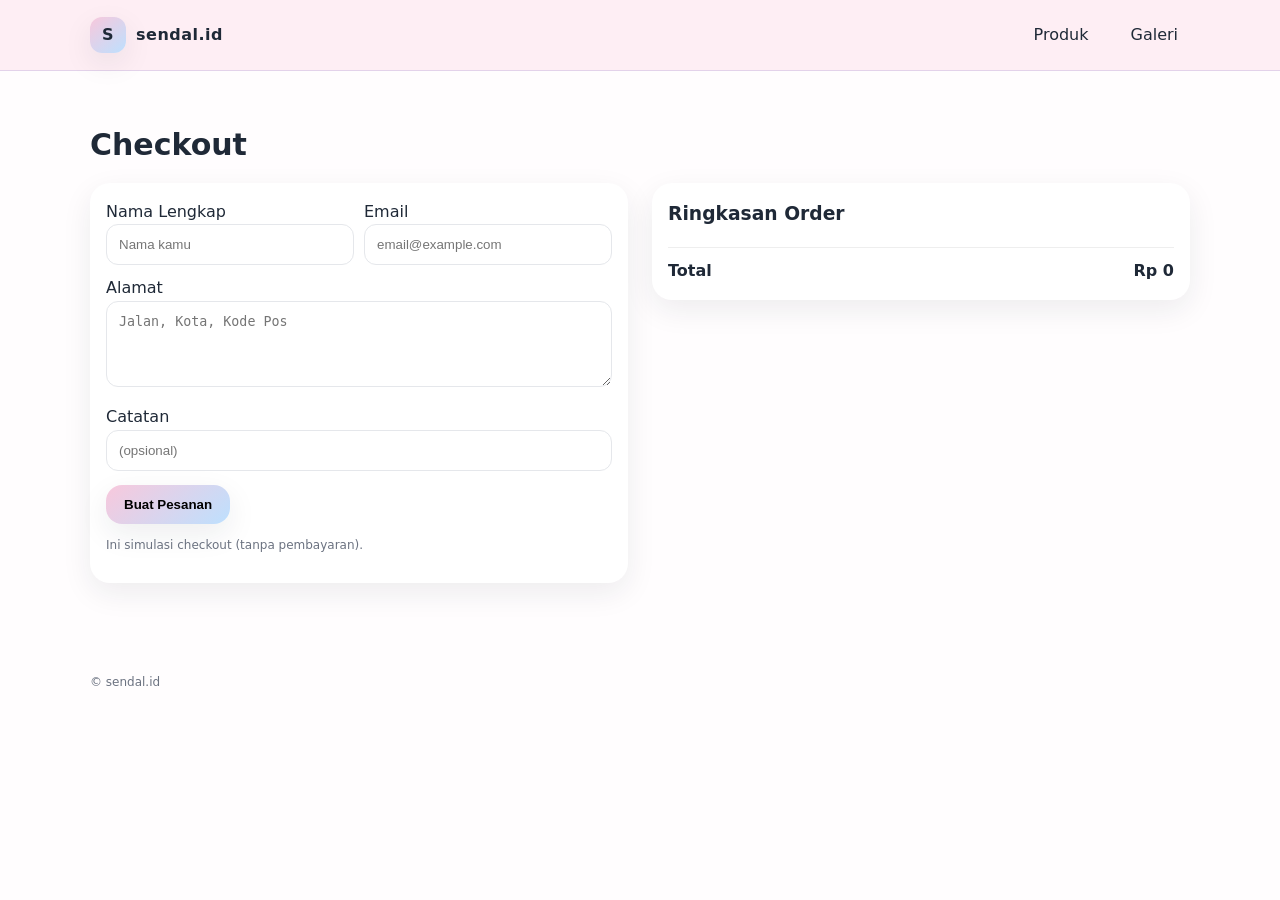
<file: checkout.html>
<!doctype html>
<html lang="id">
<head>
  <meta charset="utf-8">
  <meta name="viewport" content="width=device-width, initial-scale=1">
  <title>Checkout — sendal.id</title>
  <link rel="icon" href="assets/favicon.svg">
  <link rel="stylesheet" href="styles.css">
</head>
<body>
  <header class="header">
    <div class="container nav">
      <a class="brand" href="index.html"><span class="brand-badge">S</span><span>sendal.id</span></a>
      <nav class="nav-links">
        <a href="index.html#produk">Produk</a>
        <a href="index.html#galeri">Galeri</a>
      </nav>
    </div>
  </header>

  <main class="container section">
    <h1 class="section-title">Checkout</h1>
    <div class="row" style="align-items:flex-start; gap:24px; flex-wrap:wrap">
      <form style="flex:1; min-width:280px; background:white; padding:16px; border-radius:20px; box-shadow: var(--shadow)">
        <div class="row" style="gap:10px">
          <div style="flex:1">
            <label>Nama Lengkap</label>
            <input id="name" required placeholder="Nama kamu" style="width:100%; padding:12px; border-radius:12px; border:1px solid #e5e7eb">
          </div>
          <div style="flex:1">
            <label>Email</label>
            <input id="email" type="email" required placeholder="email@example.com" style="width:100%; padding:12px; border-radius:12px; border:1px solid #e5e7eb">
          </div>
        </div>
        <div style="margin-top:10px">
          <label>Alamat</label>
          <textarea id="address" rows="4" required placeholder="Jalan, Kota, Kode Pos" style="width:100%; padding:12px; border-radius:12px; border:1px solid #e5e7eb"></textarea>
        </div>
        <div style="margin-top:10px">
          <label>Catatan</label>
          <input id="note" placeholder="(opsional)" style="width:100%; padding:12px; border-radius:12px; border:1px solid #e5e7eb">
        </div>
        <button id="pay" class="btn" style="margin-top:14px">Buat Pesanan</button>
        <p class="small">Ini simulasi checkout (tanpa pembayaran).</p>
      </form>

      <aside style="flex:1; min-width:280px; background:white; padding:16px; border-radius:20px; box-shadow: var(--shadow)">
        <h3 style="margin-top:0">Ringkasan Order</h3>
        <div id="checkout-items" class="grid" style="gap:10px"></div>
        <hr style="border:none; border-top:1px solid #eee; margin:10px 0">
        <div class="row" style="justify-content:space-between">
          <strong>Total</strong>
          <strong id="checkout-total">Rp 0</strong>
        </div>
      </aside>
    </div>
  </main>

  <footer class="footer">
    <div class="container small">© sendal.id</div>
  </footer>

  <script src="script.js"></script>
</body>
</html>
</file>
<file: styles.css>
/* sendal.id — clean, pastel e‑commerce theme */
:root {
  --pink: #F8C8DC;
  --blue: #BDE0FE;
  --ink: #1F2937;
  --muted: #6B7280;
  --bg: #FFFDFE;
  --accent: #2DD4BF;
  --radius: 20px;
  --shadow: 0 10px 30px rgba(31, 41, 55, 0.08);
}
* { box-sizing: border-box; }
html, body { margin: 0; padding: 0; scroll-behavior: smooth; }
body {
  background: var(--bg);
  color: var(--ink);
  font-family: 'Inter', 'Poppins', system-ui, -apple-system, Segoe UI, Roboto, Arial, sans-serif;
  line-height: 1.6;
}
a { color: inherit; text-decoration: none; }
img { max-width: 100%; display: block; }
.container { width: min(1100px, 92vw); margin: 0 auto; }

/* Header */
.header {
  position: sticky; top: 0; z-index: 50;
  backdrop-filter: blur(10px);
  background: color-mix(in oklab, white 70%, var(--pink) 30%);
  border-bottom: 1px solid color-mix(in oklab, var(--pink) 60%, var(--blue) 40%);
}
.nav { display: flex; align-items: center; justify-content: space-between; padding: 14px 0; }
.brand { display: flex; align-items: center; gap: 10px; font-weight: 700; letter-spacing: .5px; }
.brand-badge {
  width: 36px; height: 36px; border-radius: 12px;
  background: linear-gradient(140deg, var(--pink), var(--blue));
  box-shadow: var(--shadow);
  display: grid; place-items: center;
  color: var(--ink);
}
.nav-links { display: flex; gap: 18px; align-items: center; }
.nav-links a { padding: 8px 12px; border-radius: 12px; transition: background .2s; font-weight: 500; }
.nav-links a:hover { background: color-mix(in oklab, var(--blue) 20%, white); }
.badge { background: var(--ink); color: white; border-radius: 10px; padding: 2px 8px; font-size: 12px; margin-left: 6px; }

/* Buttons */
.btn {
  display: inline-flex; align-items: center; justify-content: center; gap: 10px;
  padding: 12px 18px; border-radius: 16px; border: none; cursor: pointer; font-weight: 600;
  background: linear-gradient(140deg, var(--pink), var(--blue));
  box-shadow: var(--shadow); transition: transform .15s ease, filter .15s ease;
}
.btn:hover { transform: translateY(-1px); filter: saturate(1.1); }
.btn.outline { background: white; border: 1px solid color-mix(in oklab, var(--pink) 50%, var(--blue) 50%); }

/* Hero Slider */
.hero {
  position: relative; overflow: hidden; border-radius: calc(var(--radius) * 2);
  box-shadow: var(--shadow); margin-top: 18px;
}
.slides { position: relative; height: clamp(320px, 45vw, 560px); }
.slide { position: absolute; inset: 0; opacity: 0; transition: opacity .6s ease; }
.slide.active { opacity: 1; }
.slide img { width: 100%; height: 100%; object-fit: cover; }
.slider-dots { position: absolute; bottom: 16px; left: 50%; transform: translateX(-50%); display: flex; gap: 8px; }
.dot { width: 10px; height: 10px; border-radius: 50%; border: 2px solid white; background: rgba(255,255,255,.4); cursor: pointer; }
.dot.active { background: white; }

/* Sections */
.section { padding: 50px 0; }
.section-title { font-size: clamp(22px, 2.4vw, 30px); margin: 0 0 14px; }
.section-sub { color: var(--muted); margin-bottom: 26px; }

/* Products */
.products { 
  display: grid; 
  grid-template-columns: repeat(auto-fill, minmax(220px, 1fr));
  gap: 18px;
}
.card {
  background: white; border-radius: var(--radius); box-shadow: var(--shadow); overflow: hidden; 
  position: relative; isolation: isolate; transform: translateY(0); transition: transform .2s;
}
.card:hover { transform: translateY(-3px); }
.card .thumb { aspect-ratio: 1 / 1; overflow: hidden; }
.card .thumb img { width: 100%; height: 100%; object-fit: cover; transition: transform .4s; }
.card:hover .thumb img { transform: scale(1.04); }
.card .info { padding: 14px; display: grid; gap: 8px; }
.price { font-weight: 700; }
.badge-new {
  position: absolute; top: 12px; left: 12px; background: white; padding: 6px 10px; border-radius: 999px; font-size: 12px;
  border: 1px solid color-mix(in oklab, var(--pink) 30%, var(--blue) 70%);
}

/* Pinterest Masonry */
.masonry {
  column-count: 1; column-gap: 16px;
}
@media (min-width: 640px) { .masonry { column-count: 2; } }
@media (min-width: 960px) { .masonry { column-count: 3; } }
.pin { break-inside: avoid; margin-bottom: 16px; border-radius: var(--radius); overflow: hidden; box-shadow: var(--shadow); }

/* Cart Drawer */
.cart-drawer {
  position: fixed; inset: 0 0 0 auto; width: min(420px, 92vw); transform: translateX(100%);
  background: white; box-shadow: var(--shadow); transition: transform .3s ease; z-index: 60;
  display: flex; flex-direction: column; border-left: 1px solid #eee;
}
.cart-drawer.open { transform: none; }
.cart-header { padding: 16px; border-bottom: 1px solid #eee; display: flex; justify-content: space-between; align-items: center; }
.cart-items { flex: 1; overflow: auto; padding: 12px; display: grid; gap: 12px; }
.cart-item { display: grid; grid-template-columns: 60px 1fr auto; gap: 10px; align-items: center; }
.cart-summary { border-top: 1px solid #eee; padding: 16px; display: grid; gap: 10px; }
.qty { display: inline-flex; gap: 8px; align-items: center; }
.qty button { width: 28px; height: 28px; border-radius: 8px; border: 1px solid #ddd; background: #fafafa; cursor: pointer; }

/* Footer */
.footer { padding: 40px 0; color: var(--muted); }
.footer .grid { display: grid; grid-template-columns: repeat(auto-fit, minmax(200px, 1fr)); gap: 18px; }

/* Micro-animations */
.fade-up { opacity: 0; transform: translateY(10px); transition: .5s ease; }
.fade-up.in-view { opacity: 1; transform: none; }

/* Utility */
.row { display: flex; gap: 10px; align-items: center; }
.spacer { height: 30px; }
small, .small { font-size: 12px; color: var(--muted); }
</file>
